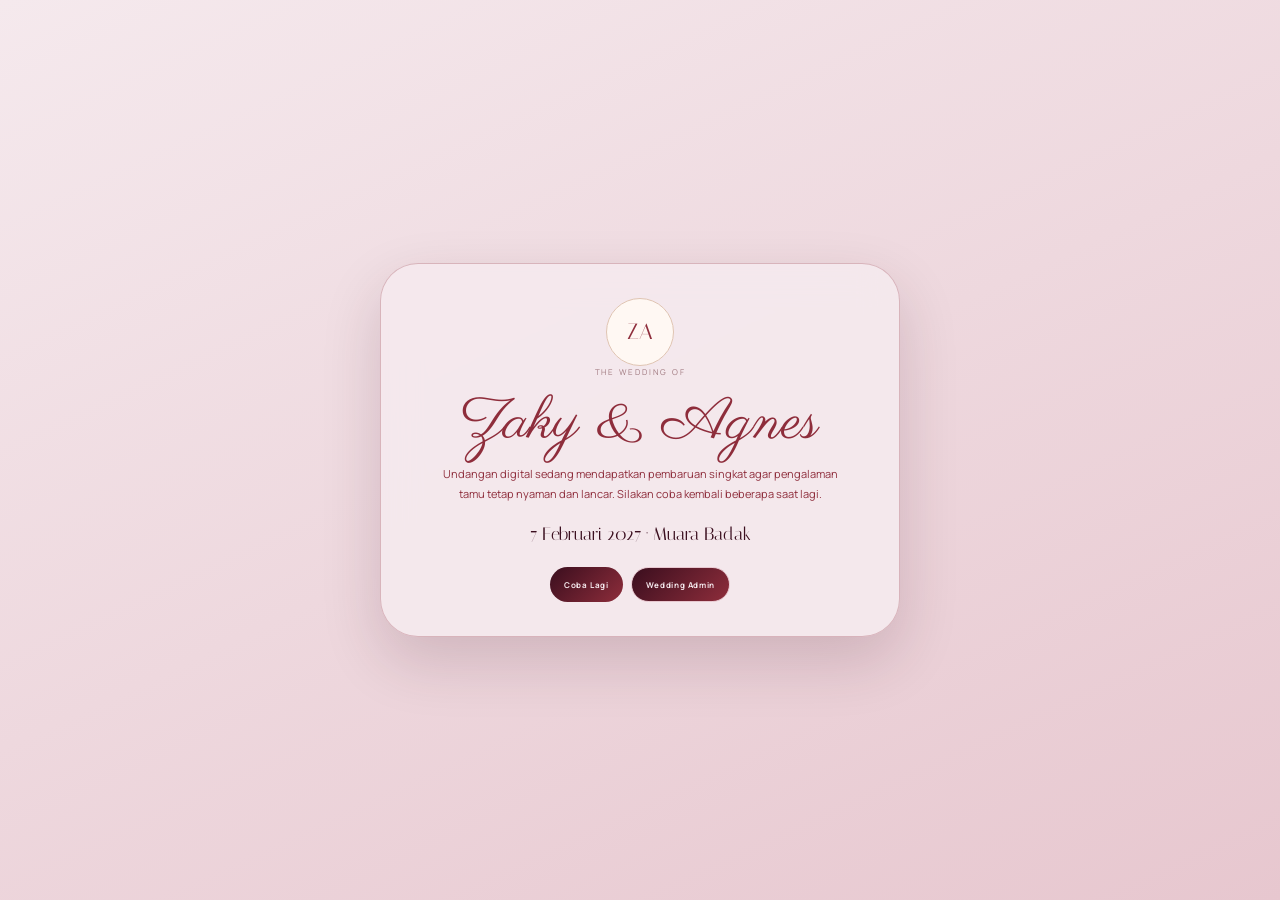
<file: maintenance.html>
<!doctype html><html lang="id"><head><meta charset="utf-8"><meta name="viewport" content="width=device-width,initial-scale=1,viewport-fit=cover"><meta name="theme-color" content="#8E2D3B"><meta name="robots" content="noindex,nofollow"><title>Zaky & Agnes — Sedang Diperbarui</title><link rel="preconnect" href="https://fonts.googleapis.com"><link rel="preconnect" href="https://fonts.gstatic.com" crossorigin><link href="https://fonts.googleapis.com/css2?family=Italiana&family=Manrope:wght@300;400;600&family=Parisienne&display=swap" rel="stylesheet"><style>*{box-sizing:border-box}body{margin:0;min-height:100svh;display:grid;place-items:center;padding:22px;background:radial-gradient(circle at 80% 10%,#E7C7CF,transparent 30%),radial-gradient(circle at 10% 85%,#A07A8033,transparent 34%),linear-gradient(180deg,#fffdfd,#F5E9ED);color:#3A0E1E;font-family:Manrope,sans-serif}.card{width:min(520px,100%);padding:34px 24px;text-align:center;border:1px solid rgba(142,45,59,.20);border-radius:38px;background:rgba(255,250,251,.86);box-shadow:0 28px 70px rgba(90,60,52,.13);backdrop-filter:blur(18px)}.mono{width:68px;height:68px;border-radius:50%;display:grid;place-items:center;margin:auto;background:#fff8f3;border:1px solid #dfc4b2;color:#8E2D3B;font:400 22px Italiana,serif}.script{font:400 58px/.85 Parisienne,cursive;color:#8E2D3B;margin:22px 0 10px}.kicker{font-size:8px;letter-spacing:.24em;text-transform:uppercase;color:#A07A80}.card p{font-size:11px;line-height:1.8;color:#79545e;max-width:410px;margin:16px auto}.date{margin-top:20px;font:400 18px Italiana,serif}.actions{display:flex;justify-content:center;gap:8px;flex-wrap:wrap;margin-top:22px}.actions a,.actions button{border:1px solid #E7C7CF;background:#fffaf6;color:#6d4450;border-radius:999px;padding:11px 14px;text-decoration:none;font:700 8px Manrope;letter-spacing:.08em}.actions button{background:linear-gradient(120deg,#3A0E1E,#8E2D3B);color:white;border:0}</style><style id="za-black-cherry-shell">:root{--bc:#3A0E1E;--cr:#8E2D3B;--dm:#A07A80;--bl:#E7C7CF;--pp:#F5E9ED}body{background:linear-gradient(155deg,#F5E9ED,#E7C7CF)!important;color:#3A0E1E!important}main,.card,.shell,.panel{background:rgba(245,233,237,.94)!important;border-color:rgba(142,45,59,.28)!important;box-shadow:0 24px 60px rgba(58,14,30,.16)!important}h1,h2,h3,strong{color:#3A0E1E!important}p,small{color:#8E2D3B!important}a,button{background:linear-gradient(135deg,#3A0E1E,#8E2D3B)!important;color:#F5E9ED!important;border-color:#E7C7CF!important}</style></head><body><main class="card"><div class="mono">ZA</div><div class="kicker">The Wedding of</div><div class="script">Zaky & Agnes</div><p>Undangan digital sedang mendapatkan pembaruan singkat agar pengalaman tamu tetap nyaman dan lancar. Silakan coba kembali beberapa saat lagi.</p><div class="date">7 Februari 2027 · Muara Badak</div><div class="actions"><button onclick="location.reload()">Coba Lagi</button><a href="./admin.html">Wedding Admin</a></div></main></body></html>
</file>
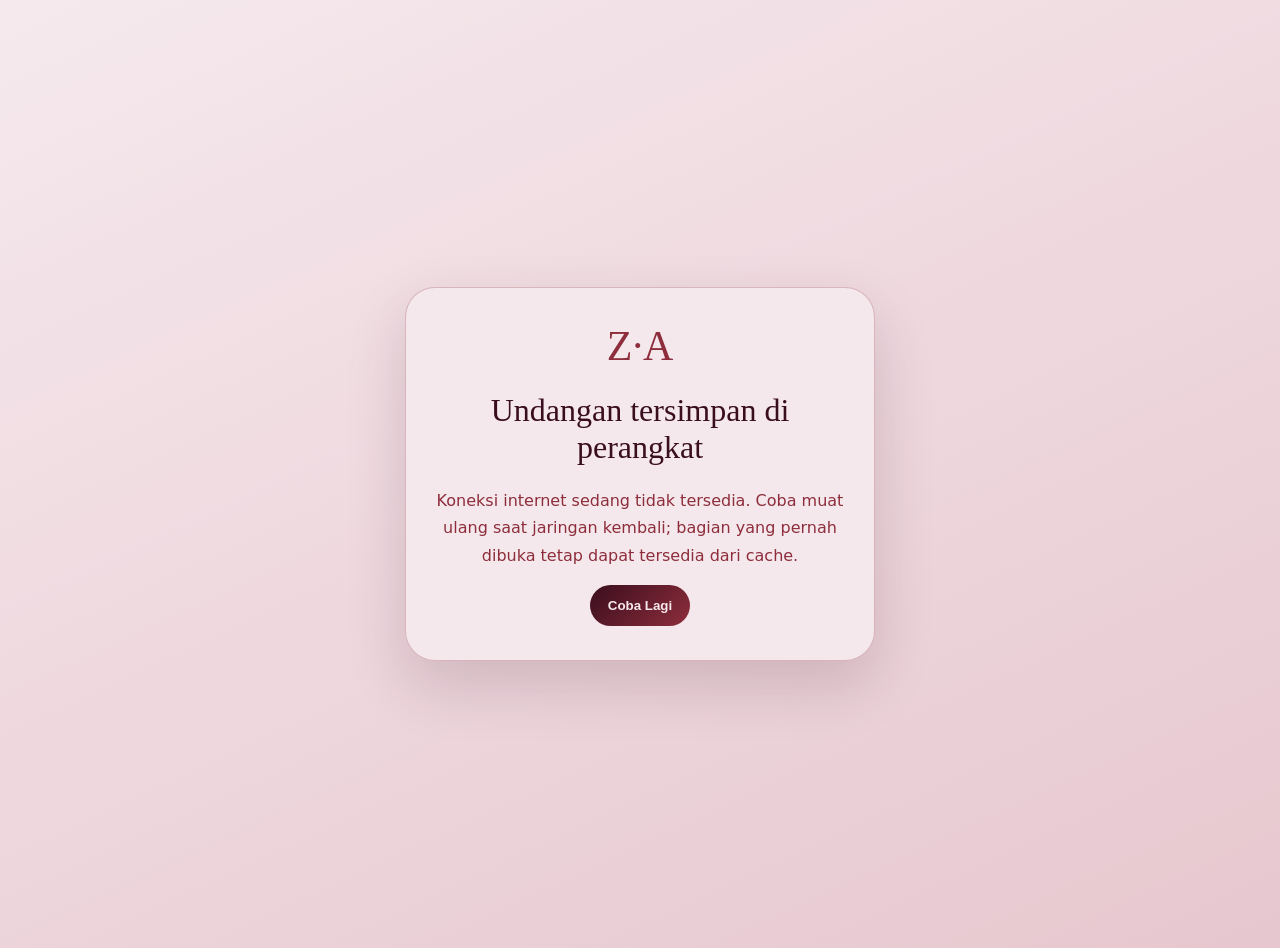
<file: offline.html>
<!doctype html><html lang="id"><head><meta charset="utf-8"><meta name="viewport" content="width=device-width,initial-scale=1"><meta name="theme-color" content="#8E2D3B"><title>Zaky & Agnes — Offline</title><style>body{margin:0;min-height:100vh;display:grid;place-items:center;background:linear-gradient(145deg,#fffdfd,#F5E9ED);font-family:system-ui;color:#3A0E1E;text-align:center;padding:24px}.card{max-width:420px;padding:34px 24px;border:1px solid #E7C7CF;border-radius:30px;background:#fffafbdd;box-shadow:0 20px 60px #7f57441c}.za{font-family:serif;font-size:42px;color:#8E2D3B}.card h1{font-family:serif;font-weight:400}.card p{line-height:1.7;color:#A07A80}.card button{border:0;border-radius:999px;padding:13px 18px;background:#8E2D3B;color:white;font-weight:700}</style><style id="za-black-cherry-shell">:root{--bc:#3A0E1E;--cr:#8E2D3B;--dm:#A07A80;--bl:#E7C7CF;--pp:#F5E9ED}body{background:linear-gradient(155deg,#F5E9ED,#E7C7CF)!important;color:#3A0E1E!important}main,.card,.shell,.panel{background:rgba(245,233,237,.94)!important;border-color:rgba(142,45,59,.28)!important;box-shadow:0 24px 60px rgba(58,14,30,.16)!important}h1,h2,h3,strong{color:#3A0E1E!important}p,small{color:#8E2D3B!important}a,button{background:linear-gradient(135deg,#3A0E1E,#8E2D3B)!important;color:#F5E9ED!important;border-color:#E7C7CF!important}</style></head><body><div class="card"><div class="za">Z·A</div><h1>Undangan tersimpan di perangkat</h1><p>Koneksi internet sedang tidak tersedia. Coba muat ulang saat jaringan kembali; bagian yang pernah dibuka tetap dapat tersedia dari cache.</p><button onclick="location.reload()">Coba Lagi</button></div></body></html>
</file>
